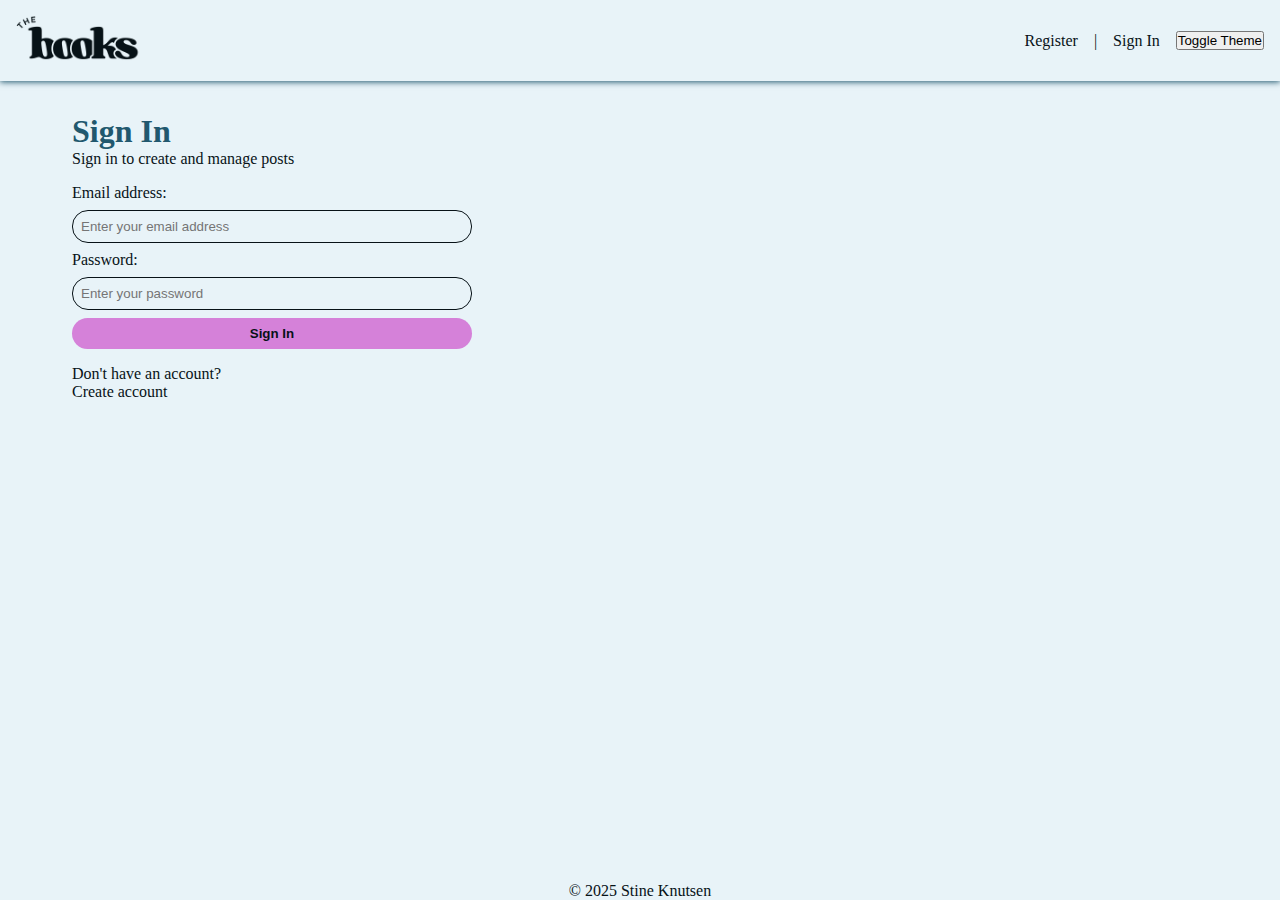
<file: account/login.html>
<!DOCTYPE html>
<html lang="en">
  <head>
    <meta charset="UTF-8" />
    <meta name="viewport" content="width=device-width, initial-scale=1.0" />
    <meta type="description" content="Login" />
    <title>Login</title>
    <link rel="stylesheet" href="../css/style.css" />
    <script src="../js/script.js" type="module" defer></script>
    <link
      rel="apple-touch-icon"
      sizes="180x180"
      href="../assets/favicon/apple-touch-icon.png"
    />
    <link
      rel="icon"
      type="image/png"
      sizes="32x32"
      href="../assets/favicon/favicon-32x32.png"
    />
    <link
      rel="icon"
      type="image/png"
      sizes="16x16"
      href="../assets/favicon/favicon-16x16.png"
    />
    <link rel="manifest" href="../assets/favicon/site.webmanifest" />
  </head>
  <body>
    <header>
      <nav>
        <div>
          <a href="../index.html"
            ><img
              class="logo"
              id="logo"
              src="../assets/images/1.png"
              alt="Logo"
          /></a>
        </div>
        <div>
          <a href="/account/register.html" id="register-button">Register </a>
          <p>|</p>
          <a href="/account/login.html" id="login-button">Sign In</a>
          <button id="theme-toggle">Toggle Theme</button>
        </div>
      </nav>
    </header>
    <main>
      <section class="form">
        <div>
          <h1>Sign In</h1>
          <p>Sign in to create and manage posts</p>
        </div>
        <form class="login" id="login-form" method="post">
          <label for="email">Email address:</label>
          <input
            type="email"
            name="email"
            id="email"
            placeholder="Enter your email address"
            required
          />
          <label for="password">Password:</label>
          <input
            type="password"
            name="password"
            id="password"
            minlength="8"
            placeholder="Enter your password"
            required
          />
          <input type="submit" value="Sign In" class="btn" />
        </form>
        <div class="switch">
          <p>Don't have an account?</p>
          <a href="/account/register.html">Create account</a>
        </div>
      </section>
      <section id="loader"></section>
    </main>
    <footer>
      <p>&copy; 2025 Stine Knutsen</p>
    </footer>
  </body>
</html>
</file>
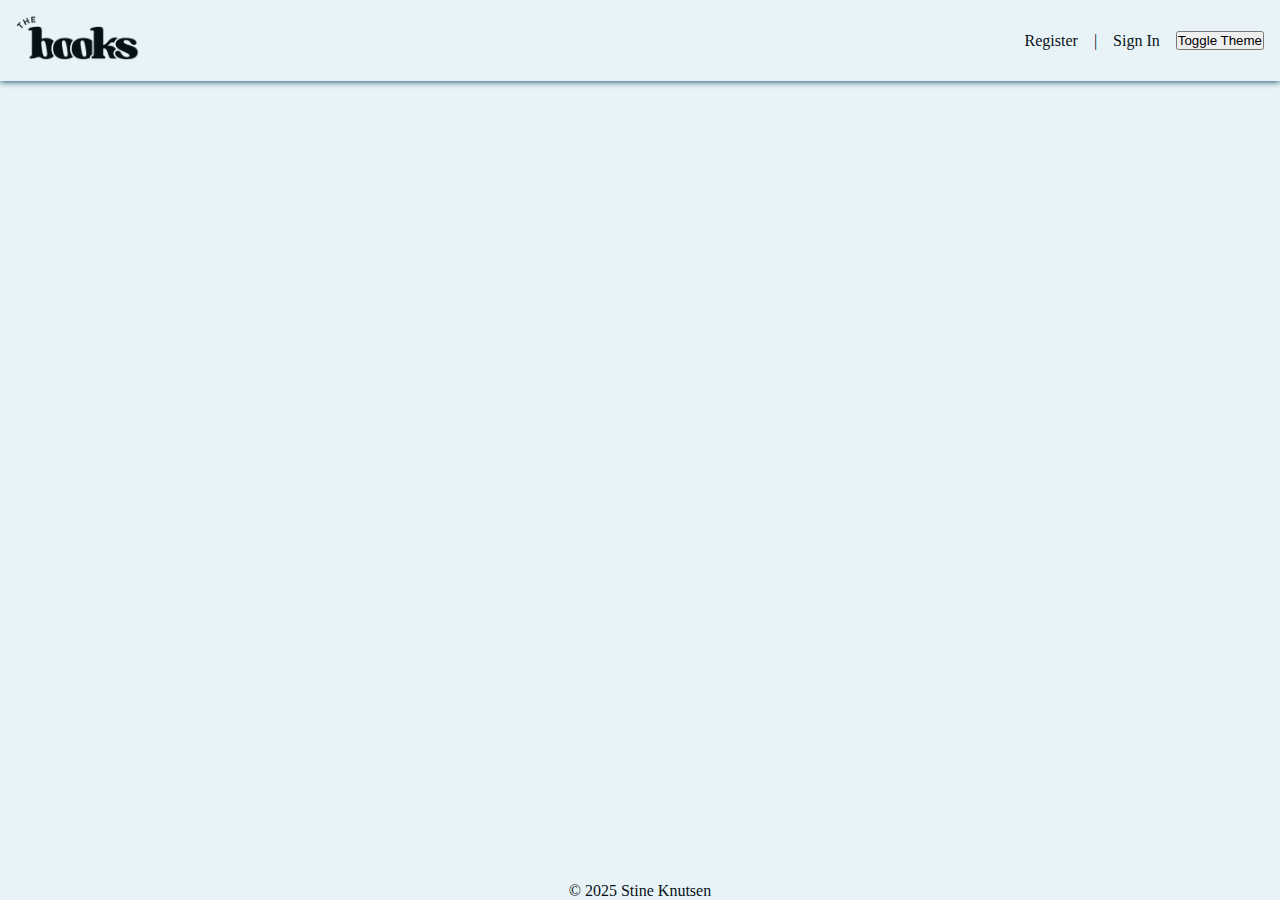
<file: account/profile.html>
<!DOCTYPE html>
<html lang="en">
  <head>
    <meta charset="UTF-8" />
    <meta name="viewport" content="width=device-width, initial-scale=1.0" />
    <meta type="description" content="Profile" />
    <title>My Profile</title>
    <link rel="stylesheet" href="../css/style.css" />
    <script src="../js/script.js" type="module" defer></script>
    <link
      rel="apple-touch-icon"
      sizes="180x180"
      href="../assets/favicon/apple-touch-icon.png"
    />
    <link
      rel="icon"
      type="image/png"
      sizes="32x32"
      href="../assets/favicon/favicon-32x32.png"
    />
    <link
      rel="icon"
      type="image/png"
      sizes="16x16"
      href="../assets/favicon/favicon-16x16.png"
    />
    <link rel="manifest" href="../assets/favicon/site.webmanifest" />
  </head>
  <body>
    <header>
      <nav>
        <div>
          <a href="../index.html"
            ><img
              class="logo"
              id="logo"
              src="../assets/images/1.png"
              alt="Logo"
          /></a>
        </div>
        <div>
          <a href="/account/register.html" id="register-button">Register </a>
          <p>|</p>
          <a href="/account/login.html" id="login-button">Sign In</a>
          <button id="theme-toggle">Toggle Theme</button>
        </div>
      </nav>
    </header>
    <main>
      <section id="profile"></section>
      <section id="posts-container"></section>
      <section id="loader"></section>
    </main>
    <footer>
      <p>&copy; 2025 Stine Knutsen</p>
    </footer>
  </body>
</html>
</file>
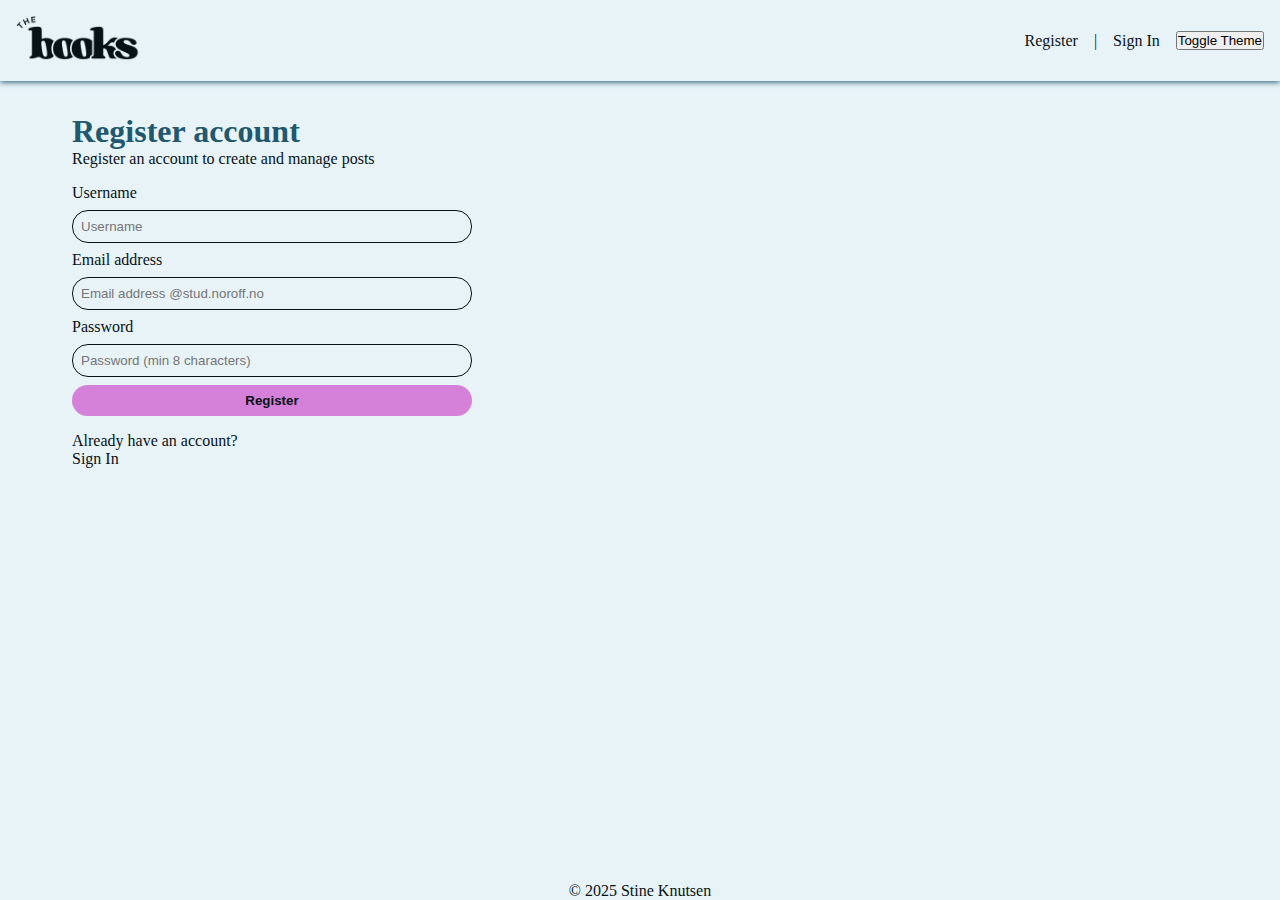
<file: account/register.html>
<!DOCTYPE html>
<html lang="en">
  <head>
    <meta charset="UTF-8" />
    <meta name="viewport" content="width=device-width, initial-scale=1.0" />
    <meta type="description" content="Register" />
    <title>Register</title>
    <link rel="stylesheet" href="../css/style.css" />
    <script src="../js/script.js" type="module" defer></script>
    <link
      rel="apple-touch-icon"
      sizes="180x180"
      href="../assets/favicon/apple-touch-icon.png"
    />
    <link
      rel="icon"
      type="image/png"
      sizes="32x32"
      href="../assets/favicon/favicon-32x32.png"
    />
    <link
      rel="icon"
      type="image/png"
      sizes="16x16"
      href="../assets/favicon/favicon-16x16.png"
    />
    <link rel="manifest" href="../assets/favicon/site.webmanifest" />
  </head>
  <body>
    <header>
      <nav>
        <div>
          <a href="../index.html"
            ><img
              class="logo"
              id="logo"
              src="../assets/images/1.png"
              alt="Logo"
          /></a>
        </div>
        <div>
          <a href="/account/register.html" id="register-button">Register </a>
          <p>|</p>
          <a href="/account/login.html" id="login-button">Sign In</a>
          <button id="theme-toggle">Toggle Theme</button>
        </div>
      </nav>
    </header>
    <main>
      <section class="form">
        <div>
          <h1>Register account</h1>
          <p>Register an account to create and manage posts</p>
        </div>
        <form class="register" id="register-form" method="post">
          <label for="name">Username</label>
          <input
            type="text"
            name="name"
            id="name"
            minlength="2"
            placeholder="Username"
            required
          />
          <label for="email">Email address</label>
          <input
            type="email"
            name="email"
            id="email"
            placeholder="Email address @stud.noroff.no"
            required
          />
          <label for="password">Password</label>
          <input
            type="password"
            name="password"
            id="password"
            minlength="8"
            placeholder="Password (min 8 characters)"
            required
          />

          <input type="submit" value="Register" class="btn" />
        </form>
        <div class="switch">
          <p>Already have an account?</p>
          <a href="/account/login.html">Sign In</a>
        </div>
      </section>
      <section id="loader"></section>
    </main>
    <footer>
      <p>&copy; 2025 Stine Knutsen</p>
    </footer>
  </body>
</html>
</file>
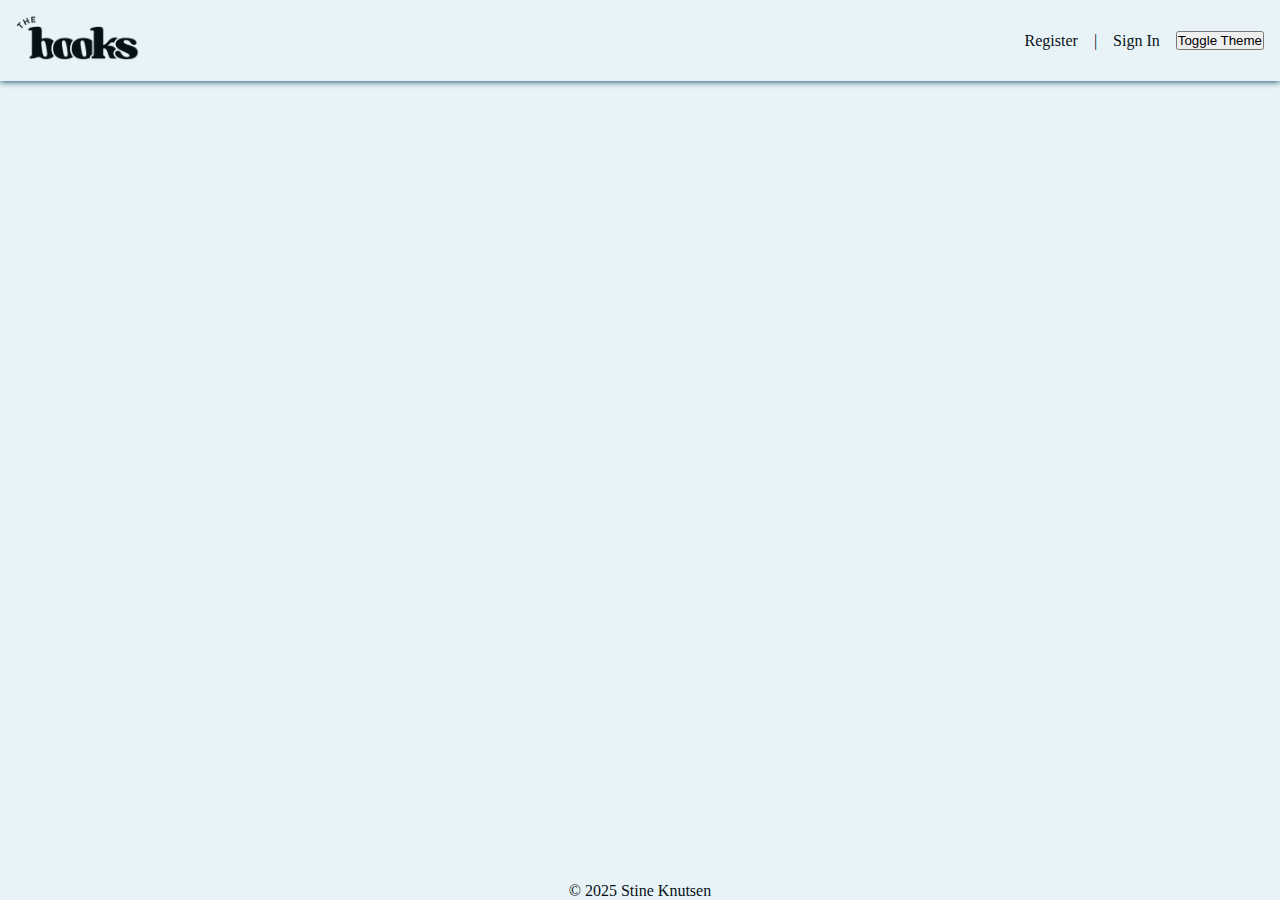
<file: account/user-profile.html>
<!DOCTYPE html>
<html lang="en">
  <head>
    <meta charset="UTF-8" />
    <meta name="viewport" content="width=device-width, initial-scale=1.0" />
    <meta type="description" content="User profile" />
    <title>User Profile</title>
    <link rel="stylesheet" href="../css/style.css" />
    <script src="../js/script.js" type="module" defer></script>
    <link
      rel="apple-touch-icon"
      sizes="180x180"
      href="../assets/favicon/apple-touch-icon.png"
    />
    <link
      rel="icon"
      type="image/png"
      sizes="32x32"
      href="../assets/favicon/favicon-32x32.png"
    />
    <link
      rel="icon"
      type="image/png"
      sizes="16x16"
      href="../assets/favicon/favicon-16x16.png"
    />
    <link rel="manifest" href="../assets/favicon/site.webmanifest" />
  </head>
  <body>
    <header>
      <nav>
        <div>
          <a href="../index.html"
            ><img
              class="logo"
              id="logo"
              src="../assets/images/1.png"
              alt="Logo"
          /></a>
        </div>
        <div>
          <a href="/account/register.html" id="register-button">Register </a>
          <p>|</p>
          <a href="/account/login.html" id="login-button">Sign In</a>
          <button id="theme-toggle">Toggle Theme</button>
        </div>
      </nav>
    </header>
    <main>
      <div id="user-profile-container"></div>
      <section id="loader"></section>
    </main>
    <footer>
      <p>&copy; 2025 Stine Knutsen</p>
    </footer>
  </body>
</html>
</file>
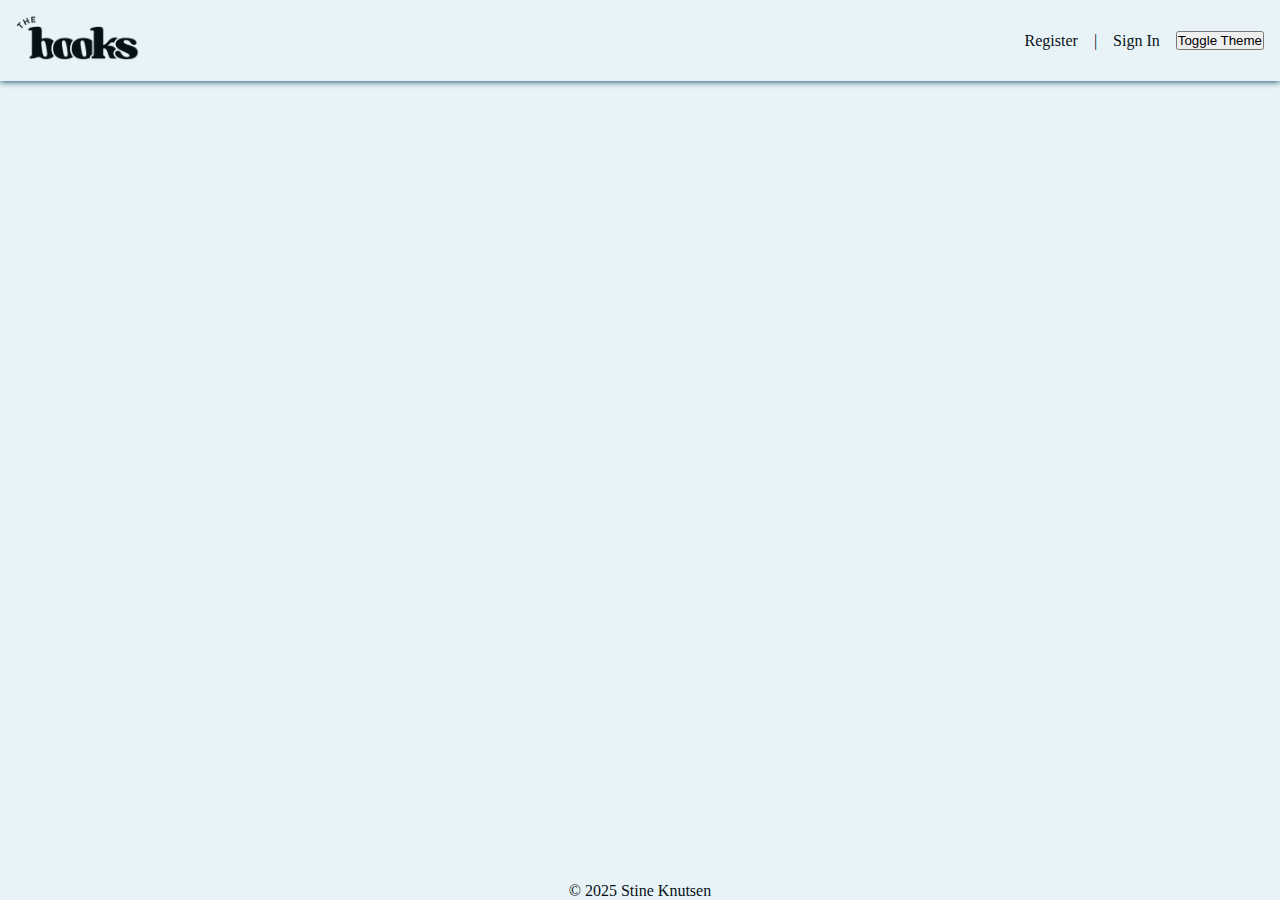
<file: post/edit.html>
<!DOCTYPE html>
<html lang="en">
  <head>
    <meta charset="UTF-8" />
    <meta name="viewport" content="width=device-width, initial-scale=1.0" />
    <meta type="description" content="Edit Post" />
    <title>Edit Post</title>
    <link rel="stylesheet" href="../css/style.css" />
    <script src="../js/script.js" type="module" defer></script>
    <link
      rel="apple-touch-icon"
      sizes="180x180"
      href="../assets/favicon/apple-touch-icon.png"
    />
    <link
      rel="icon"
      type="image/png"
      sizes="32x32"
      href="../assets/favicon/favicon-32x32.png"
    />
    <link
      rel="icon"
      type="image/png"
      sizes="16x16"
      href="../assets/favicon/favicon-16x16.png"
    />
    <link rel="manifest" href="../assets/favicon/site.webmanifest" />
  </head>
  <body>
    <header>
      <nav>
        <div>
          <a href="../index.html"
            ><img
              class="logo"
              id="logo"
              src="../assets/images/1.png"
              alt="Logo"
          /></a>
        </div>
        <div>
          <a href="/account/register.html" id="register-button">Register </a>
          <p>|</p>
          <a href="/account/login.html" id="login-button">Sign In</a>
          <button id="theme-toggle">Toggle Theme</button>
        </div>
      </nav>
    </header>
    <main>
      <section class="form">
        <h1>Edit Post</h1>
        <form class="form" method="post">
          <label for="title">Title</label>
          <input type="text" name="title" id="title" required />
          <label for="content">Content</label>
          <textarea
            id="content"
            maxlength="100000"
            rows="10"
            required
          ></textarea>
          <input
            type="submit"
            id="update-button"
            value="Update Post"
            class="btn"
          />
        </form>
        <button class="btn btn-secondary" id="delete-button">Delete</button>
      </section>
      <section id="loader"></section>
    </main>
    <footer>
      <p>&copy; 2025 Stine Knutsen</p>
    </footer>
  </body>
</html>
</file>
<file: css/style.css>
@import "./base.css";
@import "./variables.css";
@import "./index.css";
@import "./form.css";
@import "./post.css";
</file>
